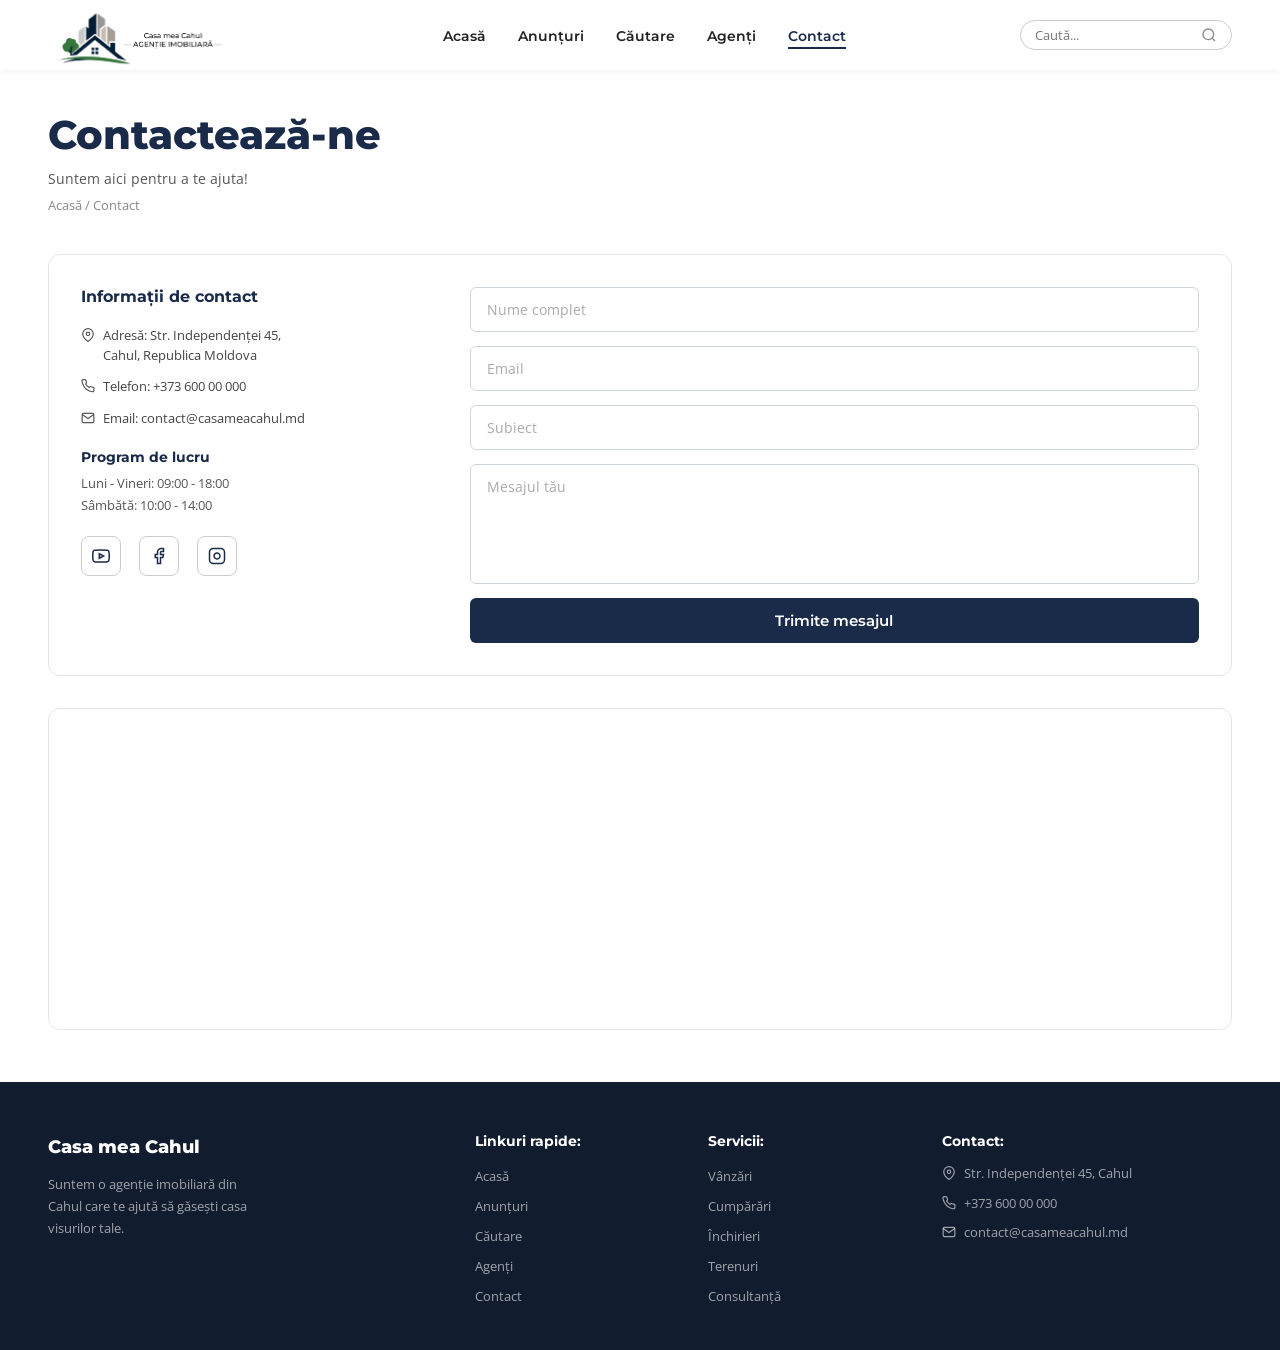
<file: Contact.html>
<!DOCTYPE html>
<html lang="ro">
<head>
  <meta charset="UTF-8"/>
  <meta name="viewport" content="width=device-width, initial-scale=1.0"/>
  <title>Contact – Casa mea Cahul</title>
  <link href="https://fonts.googleapis.com/css2?family=Montserrat:wght@400;600;700;800&family=Open+Sans:wght@400;600&display=swap" rel="stylesheet"/>
  <link rel="stylesheet" href="css/contact.css"/>
</head>
<body>

<nav>
  <a href="index.html" class="logo">
    <img src="images/logo.png" alt="Casa Mea Cahul" class="logo-img"
         onerror="this.style.display='none'; this.nextElementSibling.style.display='block'">
    <span class="logo-text" style="display:none">Casa mea <span>Cahul</span></span>
  </a>

  <button class="menu-toggle" id="menuToggle" aria-label="Deschide meniul" aria-expanded="false" aria-controls="navLinks">
    <span></span><span></span><span></span>
  </button>

  <ul class="nav-links" id="navLinks">
    <li class="mobile-search-row">
      <div class="nav-search">
        <input type="text" id="navSearchInputMobile" placeholder="Caută..." autocomplete="off"/>
        <svg id="navSearchIconMobile" width="16" height="16" fill="none" stroke="currentColor" stroke-width="2" viewBox="0 0 24 24">
          <circle cx="11" cy="11" r="8"/><path d="m21 21-4.35-4.35"/>
        </svg>
      </div>
    </li>
    <li><a href="index.html">Acasă</a></li>
    <li><a href="Anunturi.html">Anunțuri</a></li>
    <li><a href="Cautare.html">Căutare</a></li>
    <li><a href="Agenti.html">Agenți</a></li>
    <li><a href="Contact.html" class="active">Contact</a></li>
  </ul>

  <div class="nav-search" id="desktopSearch">
    <input type="text" id="navSearchInput" placeholder="Caută..." autocomplete="off"/>
    <svg id="navSearchIcon" width="16" height="16" fill="none" stroke="currentColor" stroke-width="2" viewBox="0 0 24 24">
      <circle cx="11" cy="11" r="8"/><path d="m21 21-4.35-4.35"/>
    </svg>
  </div>
</nav>

<div class="page-header">
  <h1 class="page-title">Contactează-ne</h1>
  <p class="page-subtitle">Suntem aici pentru a te ajuta!</p>
  <p class="breadcrumb"><a href="index.html">Acasă</a> / Contact</p>
</div>

<section class="contact-section">
  <div class="contact-grid">

    <div class="contact-info">
      <p class="contact-info-title">Informații de contact</p>

      <div class="contact-info-item">
        <svg width="14" height="14" viewBox="0 0 24 24" fill="none" stroke="currentColor" stroke-width="2">
          <path d="M21 10c0 7-9 13-9 13s-9-6-9-13a9 9 0 0 1 18 0z"/><circle cx="12" cy="10" r="3"/>
        </svg>
        Adresă: Str. Independenței 45,<br/>Cahul, Republica Moldova
      </div>

      <div class="contact-info-item">
        <svg width="14" height="14" viewBox="0 0 24 24" fill="none" stroke="currentColor" stroke-width="2">
          <path d="M22 16.92v3a2 2 0 0 1-2.18 2 19.79 19.79 0 0 1-8.63-3.07A19.5 19.5 0 0 1 4.69 12 19.79 19.79 0 0 1 1.61 3.41 2 2 0 0 1 3.59 1h3a2 2 0 0 1 2 1.72c.127.96.361 1.903.7 2.81a2 2 0 0 1-.45 2.11L7.91 8.56a16 16 0 0 0 6 6l.92-.92a2 2 0 0 1 2.11-.45c.907.339 1.85.573 2.81.7A2 2 0 0 1 22 16.92z"/>
        </svg>
        Telefon: +373 600 00 000
      </div>

      <div class="contact-info-item">
        <svg width="14" height="14" viewBox="0 0 24 24" fill="none" stroke="currentColor" stroke-width="2">
          <path d="M4 4h16c1.1 0 2 .9 2 2v12c0 1.1-.9 2-2 2H4c-1.1 0-2-.9-2-2V6c0-1.1.9-2 2-2z"/>
          <polyline points="22,6 12,13 2,6"/>
        </svg>
        Email: contact@casameacahul.md
      </div>

      <p class="contact-schedule-title">Program de lucru</p>
      <p class="contact-schedule-text">
        Luni - Vineri: 09:00 - 18:00<br/>
        Sâmbătă: 10:00 - 14:00
      </p>

      <div class="contact-socials">
        <a href="#" class="social-icon">
          <svg width="18" height="18" viewBox="0 0 24 24" fill="none" stroke="currentColor" stroke-width="2">
            <path d="M22.54 6.42a2.78 2.78 0 0 0-1.95-1.96C18.88 4 12 4 12 4s-6.88 0-8.59.46A2.78 2.78 0 0 0 1.46 6.42 29 29 0 0 0 1 12a29 29 0 0 0 .46 5.58 2.78 2.78 0 0 0 1.95 1.96C5.12 20 12 20 12 20s6.88 0 8.59-.46a2.78 2.78 0 0 0 1.95-1.96A29 29 0 0 0 23 12a29 29 0 0 0-.46-5.58z"/>
            <polygon points="9.75 15.02 15.5 12 9.75 8.98 9.75 15.02"/>
          </svg>
        </a>
        <a href="#" class="social-icon">
          <svg width="18" height="18" viewBox="0 0 24 24" fill="none" stroke="currentColor" stroke-width="2">
            <path d="M18 2h-3a5 5 0 0 0-5 5v3H7v4h3v8h4v-8h3l1-4h-4V7a1 1 0 0 1 1-1h3z"/>
          </svg>
        </a>
        <a href="#" class="social-icon">
          <svg width="18" height="18" viewBox="0 0 24 24" fill="none" stroke="currentColor" stroke-width="2">
            <rect x="2" y="2" width="20" height="20" rx="5" ry="5"/>
            <path d="M16 11.37A4 4 0 1 1 12.63 8 4 4 0 0 1 16 11.37z"/>
            <line x1="17.5" y1="6.5" x2="17.51" y2="6.5"/>
          </svg>
        </a>
      </div>
    </div>

    <form id="contactForm" class="contact-form" action="#" method="POST">
      <input type="text" name="Nume" placeholder="Nume complet" required/>
      <input type="email" name="Email" placeholder="Email" required/>
      <input type="text" name="Subiect" placeholder="Subiect" required/>
      <textarea name="Mesaj" placeholder="Mesajul tău" required></textarea>
      <button type="submit" class="btn-send">Trimite mesajul</button>
    </form>

  </div>
</section>

<section class="map-section">
  <div class="map-wrap">
    <iframe
      src="https://www.google.com/maps/embed?pb=!1m18!1m12!1m3!1d2769.3!2d28.189!3d45.911!2m3!1f0!2f0!3f0!3m2!1i1024!2i768!4f13.1!3m3!1m2!1s0x40b6e1b1b1b1b1b1%3A0x1!2sStr.+Independen%C8%9Bei+45%2C+Cahul!5e0!3m2!1sro!2smd!4v1600000000000"
      allowfullscreen=""
      loading="lazy"
      referrerpolicy="no-referrer-when-downgrade"
      title="Locație Casa mea Cahul"
    ></iframe>
  </div>
</section>

<footer>
  <div class="footer-brand">
    <p class="brand-name">Casa mea Cahul</p>
    <p>Suntem o agenție imobiliară din Cahul care te ajută să găsești casa visurilor tale.</p>
  </div>
  <div class="footer-col">
    <h4>Linkuri rapide:</h4>
    <ul>
      <li><a href="index.html">Acasă</a></li>
      <li><a href="Anunturi.html">Anunțuri</a></li>
      <li><a href="Cautare.html">Căutare</a></li>
      <li><a href="Agenti.html">Agenți</a></li>
      <li><a href="Contact.html">Contact</a></li>
    </ul>
  </div>
  <div class="footer-col">
    <h4>Servicii:</h4>
    <ul>
      <li><a href="#">Vânzări</a></li>
      <li><a href="#">Cumpărări</a></li>
      <li><a href="#">Închirieri</a></li>
      <li><a href="#">Terenuri</a></li>
      <li><a href="#">Consultanță</a></li>
    </ul>
  </div>
  <div class="footer-col">
    <h4>Contact:</h4>
    <div class="footer-contact-item">
      <svg width="14" height="14" viewBox="0 0 24 24" fill="none" stroke="currentColor" stroke-width="2">
        <path d="M21 10c0 7-9 13-9 13s-9-6-9-13a9 9 0 0 1 18 0z"/><circle cx="12" cy="10" r="3"/>
      </svg>
      Str. Independenței 45, Cahul
    </div>
    <div class="footer-contact-item">
      <svg width="14" height="14" viewBox="0 0 24 24" fill="none" stroke="currentColor" stroke-width="2">
        <path d="M22 16.92v3a2 2 0 0 1-2.18 2 19.79 19.79 0 0 1-8.63-3.07A19.5 19.5 0 0 1 4.69 12 19.79 19.79 0 0 1 1.61 3.41 2 2 0 0 1 3.59 1h3a2 2 0 0 1 2 1.72c.127.96.361 1.903.7 2.81a2 2 0 0 1-.45 2.11L7.91 8.56a16 16 0 0 0 6 6l.92-.92a2 2 0 0 1 2.11-.45c.907.339 1.85.573 2.81.7A2 2 0 0 1 22 16.92z"/>
      </svg>
      +373 600 00 000
    </div>
    <div class="footer-contact-item">
      <svg width="14" height="14" viewBox="0 0 24 24" fill="none" stroke="currentColor" stroke-width="2">
        <path d="M4 4h16c1.1 0 2 .9 2 2v12c0 1.1-.9 2-2 2H4c-1.1 0-2-.9-2-2V6c0-1.1.9-2 2-2z"/>
        <polyline points="22,6 12,13 2,6"/>
      </svg>
      contact@casameacahul.md
    </div>
  </div>
</footer>

<script src="js/contact.js"></script>
</body>
</html>
</file>
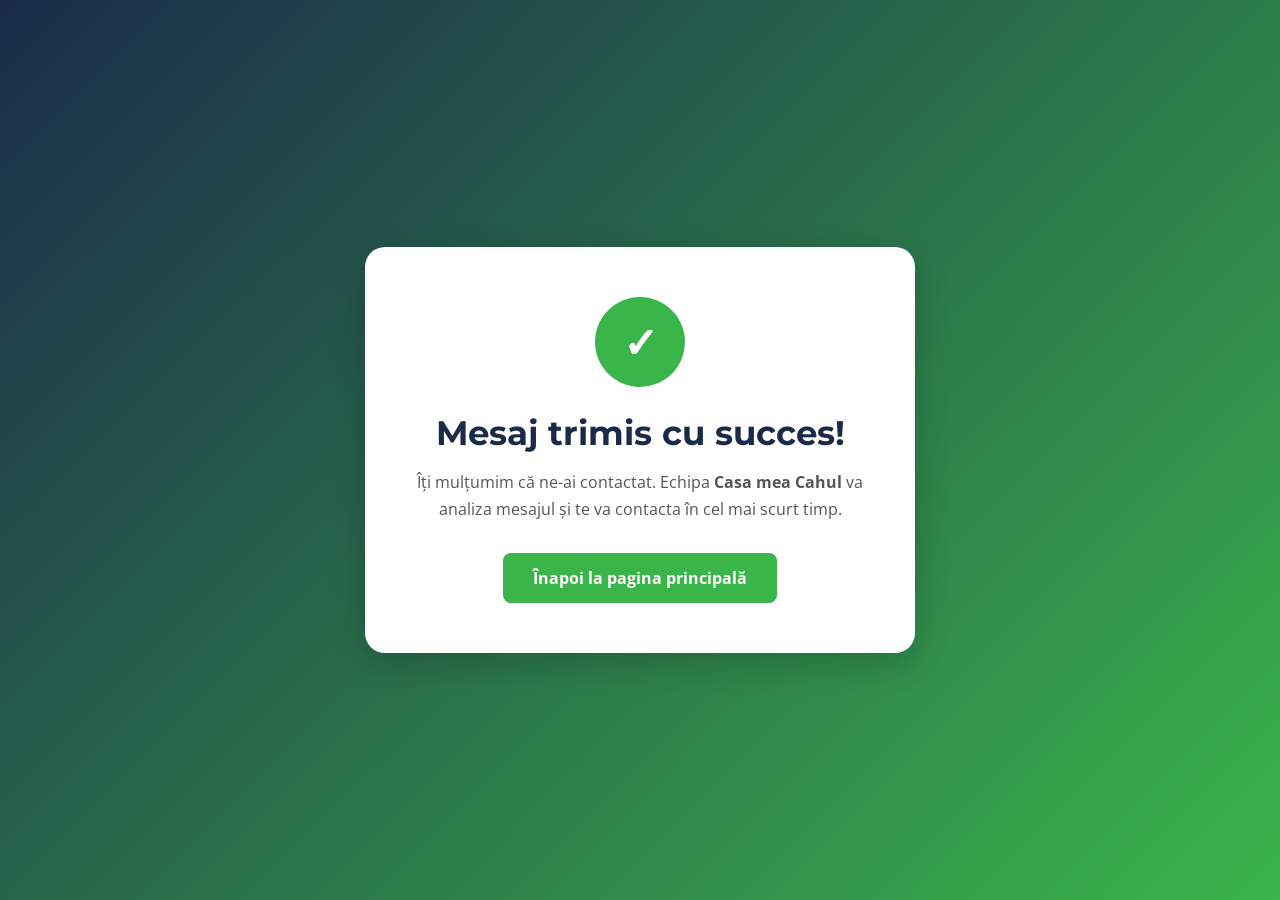
<file: succes.html>
<!DOCTYPE html>
<html lang="ro">
<head>
    <meta charset="UTF-8">
    <meta name="viewport" content="width=device-width, initial-scale=1.0">
    <title>Mesaj trimis</title>

    <link href="https://fonts.googleapis.com/css2?family=Montserrat:wght@400;600;700;800&family=Open+Sans:wght@400;600&display=swap" rel="stylesheet">
    <link rel="stylesheet" href="css/succes.css"/>
</head>
<body>

    <div class="success-box">
        <div class="checkmark">✓</div>

        <h1>Mesaj trimis cu succes!</h1>

        <p>
            Îți mulțumim că ne-ai contactat.
            Echipa <strong>Casa mea Cahul</strong> va analiza mesajul
            și te va contacta în cel mai scurt timp.
        </p>

        <a href="index.html" class="btn-home">
            Înapoi la pagina principală
        </a>
    </div>

</body>
</html>
</file>
<file: css/contact.css>
*, *::before, *::after { box-sizing: border-box; margin: 0; padding: 0; }

:root {
  --green: #3ab54a;
  --dark-navy: #1a2b4a;
  --text: #222;
  --light-gray: #f5f5f5;
  --white: #fff;
  --card-shadow: 0 2px 16px rgba(0,0,0,0.10);
}

body {
  font-family: 'Open Sans', sans-serif;
  color: var(--text);
  background: var(--white);
}

nav {
  display: flex;
  align-items: center;
  justify-content: space-between;
  padding: 0 48px;
  height: 70px;
  background: var(--white);
  box-shadow: 0 1px 6px rgba(0,0,0,0.07);
  position: sticky;
  top: 0;
  z-index: 100;
}

.logo {
  display: flex;
  align-items: center;
  flex-shrink: 0;
  margin-right: 40px;
}

.logo-img {
  width: 180px;
  height: auto;
  display: block;
  object-fit: contain;
}

.nav-links {
  display: flex;
  flex: 1;
  justify-content: center;
  gap: 32px;
  list-style: none;
}

.nav-links a {
  text-decoration: none;
  font-family: 'Montserrat', sans-serif;
  font-size: 14px;
  font-weight: 600;
  color: var(--text);
  transition: color 0.2s;
}

.nav-links a:hover,
.nav-links a.active { color: var(--dark-navy); }

.nav-links a.active {
  border-bottom: 2px solid var(--dark-navy);
  padding-bottom: 2px;
}

.nav-search {
  display: flex;
  align-items: center;
  border: 1px solid #ccc;
  border-radius: 20px;
  overflow: hidden;
  padding: 5px 14px;
  gap: 6px;
}

.nav-search input {
  border: none;
  outline: none;
  font-size: 13px;
  width: 160px;
  font-family: 'Open Sans', sans-serif;
}

.nav-search svg { color: #888; }

.menu-toggle {
  display: none;
  background: none;
  border: none;
  cursor: pointer;
  padding: 4px;
  flex-direction: column;
  gap: 5px;
  z-index: 200;
}

.menu-toggle span {
  display: block;
  width: 24px;
  height: 2.5px;
  background: var(--dark-navy);
  border-radius: 2px;
  transition: transform 0.3s, opacity 0.3s;
}

.menu-toggle.open span:nth-child(1) { transform: translateY(7.5px) rotate(45deg); }
.menu-toggle.open span:nth-child(2) { opacity: 0; }
.menu-toggle.open span:nth-child(3) { transform: translateY(-7.5px) rotate(-45deg); }

.mobile-search-row { display: none; }

.page-header {
  padding: 40px 48px 8px;
}

.page-title {
  font-family: 'Montserrat', sans-serif;
  font-size: 40px;
  font-weight: 800;
  color: var(--dark-navy);
  margin-bottom: 10px;
}

.page-subtitle {
  font-size: 14px;
  color: #555;
  margin-bottom: 8px;
}

.breadcrumb {
  font-size: 13px;
  color: #888;
}

.breadcrumb a {
  text-decoration: none;
  color: #888;
  transition: color 0.2s;
}

.breadcrumb a:hover { color: var(--green); }

.contact-section {
  padding: 32px 48px 32px;
}

.contact-grid {
  display: grid;
  grid-template-columns: 1fr 2fr;
  gap: 24px;
  border: 1px solid #e5e5e5;
  border-radius: 12px;
  padding: 32px 32px;
  align-items: start;
}

.contact-info-title {
  font-family: 'Montserrat', sans-serif;
  font-size: 16px;
  font-weight: 700;
  color: var(--dark-navy);
  margin-bottom: 20px;
}

.contact-info-item {
  display: flex;
  align-items: flex-start;
  gap: 8px;
  font-size: 13px;
  color: #444;
  margin-bottom: 12px;
  line-height: 1.5;
}

.contact-info-item svg {
  flex-shrink: 0;
  margin-top: 2px;
  stroke: #555;
}

.contact-schedule-title {
  font-family: 'Montserrat', sans-serif;
  font-size: 14px;
  font-weight: 700;
  color: var(--dark-navy);
  margin: 20px 0 6px;
}

.contact-schedule-text {
  font-size: 13px;
  color: #555;
  line-height: 1.7;
}

.contact-socials {
  display: flex;
  gap: 18px;
  margin-top: 20px;
}

.social-icon {
  width: 40px;
  height: 40px;
  border: 1.5px solid #ccc;
  border-radius: 8px;
  display: flex;
  align-items: center;
  justify-content: center;
  color: var(--dark-navy);
  text-decoration: none;
  transition: border-color 0.2s, color 0.2s;
}

.social-icon:hover {
  border-color: var(--green);
  color: var(--green);
}

.social-icon svg { stroke: currentColor; }

.contact-form {
  display: flex;
  flex-direction: column;
  gap: 14px;
}

.contact-form input,
.contact-form textarea {
  width: 100%;
  border: 1.5px solid #d0d5dd;
  border-radius: 6px;
  padding: 12px 16px;
  font-size: 14px;
  font-family: 'Open Sans', sans-serif;
  color: #333;
  outline: none;
  transition: border-color 0.2s;
  background: var(--white);
  resize: none;
}

.contact-form input::placeholder,
.contact-form textarea::placeholder { color: #aaa; }

.contact-form input:focus,
.contact-form textarea:focus { border-color: var(--dark-navy); }

.contact-form textarea { height: 120px; }

.btn-send {
  width: 100%;
  padding: 13px;
  background: var(--dark-navy);
  color: var(--white);
  border: none;
  border-radius: 6px;
  font-family: 'Montserrat', sans-serif;
  font-size: 15px;
  font-weight: 600;
  cursor: pointer;
  transition: background 0.2s;
}

.btn-send:hover { background: #253d66; }

.map-section {
  padding: 0 48px 52px;
}

.map-wrap {
  border: 1px solid #e5e5e5;
  border-radius: 12px;
  overflow: hidden;
  padding: 20px;
}

.map-wrap iframe {
  width: 100%;
  height: 280px;
  border: none;
  border-radius: 8px;
  display: block;
}

footer {
  background: #111c2e;
  color: rgba(255,255,255,0.85);
  padding: 50px 48px 36px;
  display: grid;
  grid-template-columns: 2fr 1fr 1fr 1.5fr;
  gap: 40px;
}

.footer-brand .brand-name {
  font-family: 'Montserrat', sans-serif;
  font-size: 18px;
  font-weight: 800;
  color: var(--white);
  margin-bottom: 10px;
}

.footer-brand p {
  font-size: 13px;
  line-height: 1.7;
  color: rgba(255,255,255,0.6);
  max-width: 220px;
}

.footer-col h4 {
  font-family: 'Montserrat', sans-serif;
  font-size: 14px;
  font-weight: 700;
  color: var(--white);
  margin-bottom: 14px;
}

.footer-col ul { list-style: none; }
.footer-col ul li { margin-bottom: 8px; }

.footer-col ul li a {
  text-decoration: none;
  font-size: 13px;
  color: rgba(255,255,255,0.6);
  transition: color 0.2s;
}

.footer-col ul li a:hover { color: var(--green); }

.footer-contact-item {
  display: flex;
  align-items: flex-start;
  gap: 8px;
  font-size: 13px;
  color: rgba(255,255,255,0.6);
  margin-bottom: 10px;
  line-height: 1.5;
}

.footer-contact-item svg {
  flex-shrink: 0;
  margin-top: 2px;
  stroke: rgba(255,255,255,0.6);
}

@media (max-width: 1024px) and (min-width: 769px) {
  nav { padding: 0 28px; }
  .logo-img { width: 150px; }

  .page-header { padding: 32px 28px 8px; }
  .page-title { font-size: 32px; }

  .contact-section { padding: 24px 28px 28px; }
  .contact-grid {
    grid-template-columns: 1fr;
    padding: 24px 24px;
    gap: 28px;
  }

  .map-section { padding: 0 28px 40px; }

  footer {
    grid-template-columns: 1fr 1fr;
    padding: 40px 28px;
    gap: 28px;
  }
}

@media (max-width: 768px) {
  nav { padding: 0 20px; }
  .logo-img { width: 140px; }
  .menu-toggle { display: flex; }
  #desktopSearch { display: none; }

  .nav-links {
    display: none;
    flex-direction: column;
    gap: 0;
    position: absolute;
    top: 70px;
    left: 0;
    width: 100%;
    background: var(--white);
    box-shadow: 0 6px 20px rgba(0,0,0,0.12);
    z-index: 999;
    padding: 8px 0 12px;
    flex: unset;
    justify-content: unset;
  }

  .nav-links.open { display: flex; }

  .nav-links li {
    padding: 0;
    border-bottom: 1px solid #f0f0f0;
  }

  .nav-links li:last-child { border-bottom: none; }

  .nav-links a {
    display: block;
    padding: 14px 24px;
    font-size: 15px;
  }

  .mobile-search-row {
    display: block;
    padding: 10px 20px;
    border-bottom: 1px solid #f0f0f0;
  }

  .mobile-search-row .nav-search { display: flex; width: 100%; }
  .mobile-search-row .nav-search input { width: 100%; }

  .page-header { padding: 28px 20px 8px; }
  .page-title { font-size: 26px; }

  .contact-section { padding: 20px 20px 24px; }

  .contact-grid {
    grid-template-columns: 1fr;
    padding: 20px 18px;
    gap: 24px;
  }

  .map-section { padding: 0 20px 36px; }
  .map-wrap { padding: 12px; }
  .map-wrap iframe { height: 220px; }

  footer {
    grid-template-columns: 1fr;
    padding: 36px 20px 28px;
    gap: 28px;
  }
}
</file>
<file: css/succes.css>
*{
            margin:0;
            padding:0;
            box-sizing:border-box;
        }

        body{
            font-family:'Open Sans', sans-serif;
            background: linear-gradient(135deg, #1a2b4a, #3ab54a);
            min-height:100vh;
            display:flex;
            justify-content:center;
            align-items:center;
            padding:20px;
        }

        .success-box{
            background:#fff;
            max-width:550px;
            width:100%;
            border-radius:20px;
            padding:50px 40px;
            text-align:center;
            box-shadow:0 10px 35px rgba(0,0,0,0.2);
            animation:fadeIn 0.7s ease;
        }

        .checkmark{
            width:90px;
            height:90px;
            background:#3ab54a;
            border-radius:50%;
            margin:0 auto 25px;
            display:flex;
            justify-content:center;
            align-items:center;
            color:#fff;
            font-size:42px;
            font-weight:bold;
        }

        h1{
            font-family:'Montserrat', sans-serif;
            color:#1a2b4a;
            margin-bottom:15px;
            font-size:34px;
        }

        p{
            color:#555;
            font-size:16px;
            line-height:1.7;
            margin-bottom:30px;
        }

        .btn-home{
            display:inline-block;
            background:#3ab54a;
            color:#fff;
            text-decoration:none;
            padding:14px 30px;
            border-radius:8px;
            font-weight:700;
            transition:0.3s;
        }

        .btn-home:hover{
            background:#2c9739;
            transform:translateY(-2px);
        }

        @keyframes fadeIn{
            from{
                opacity:0;
                transform:translateY(20px);
            }
            to{
                opacity:1;
                transform:translateY(0);
            }
        }
</file>
